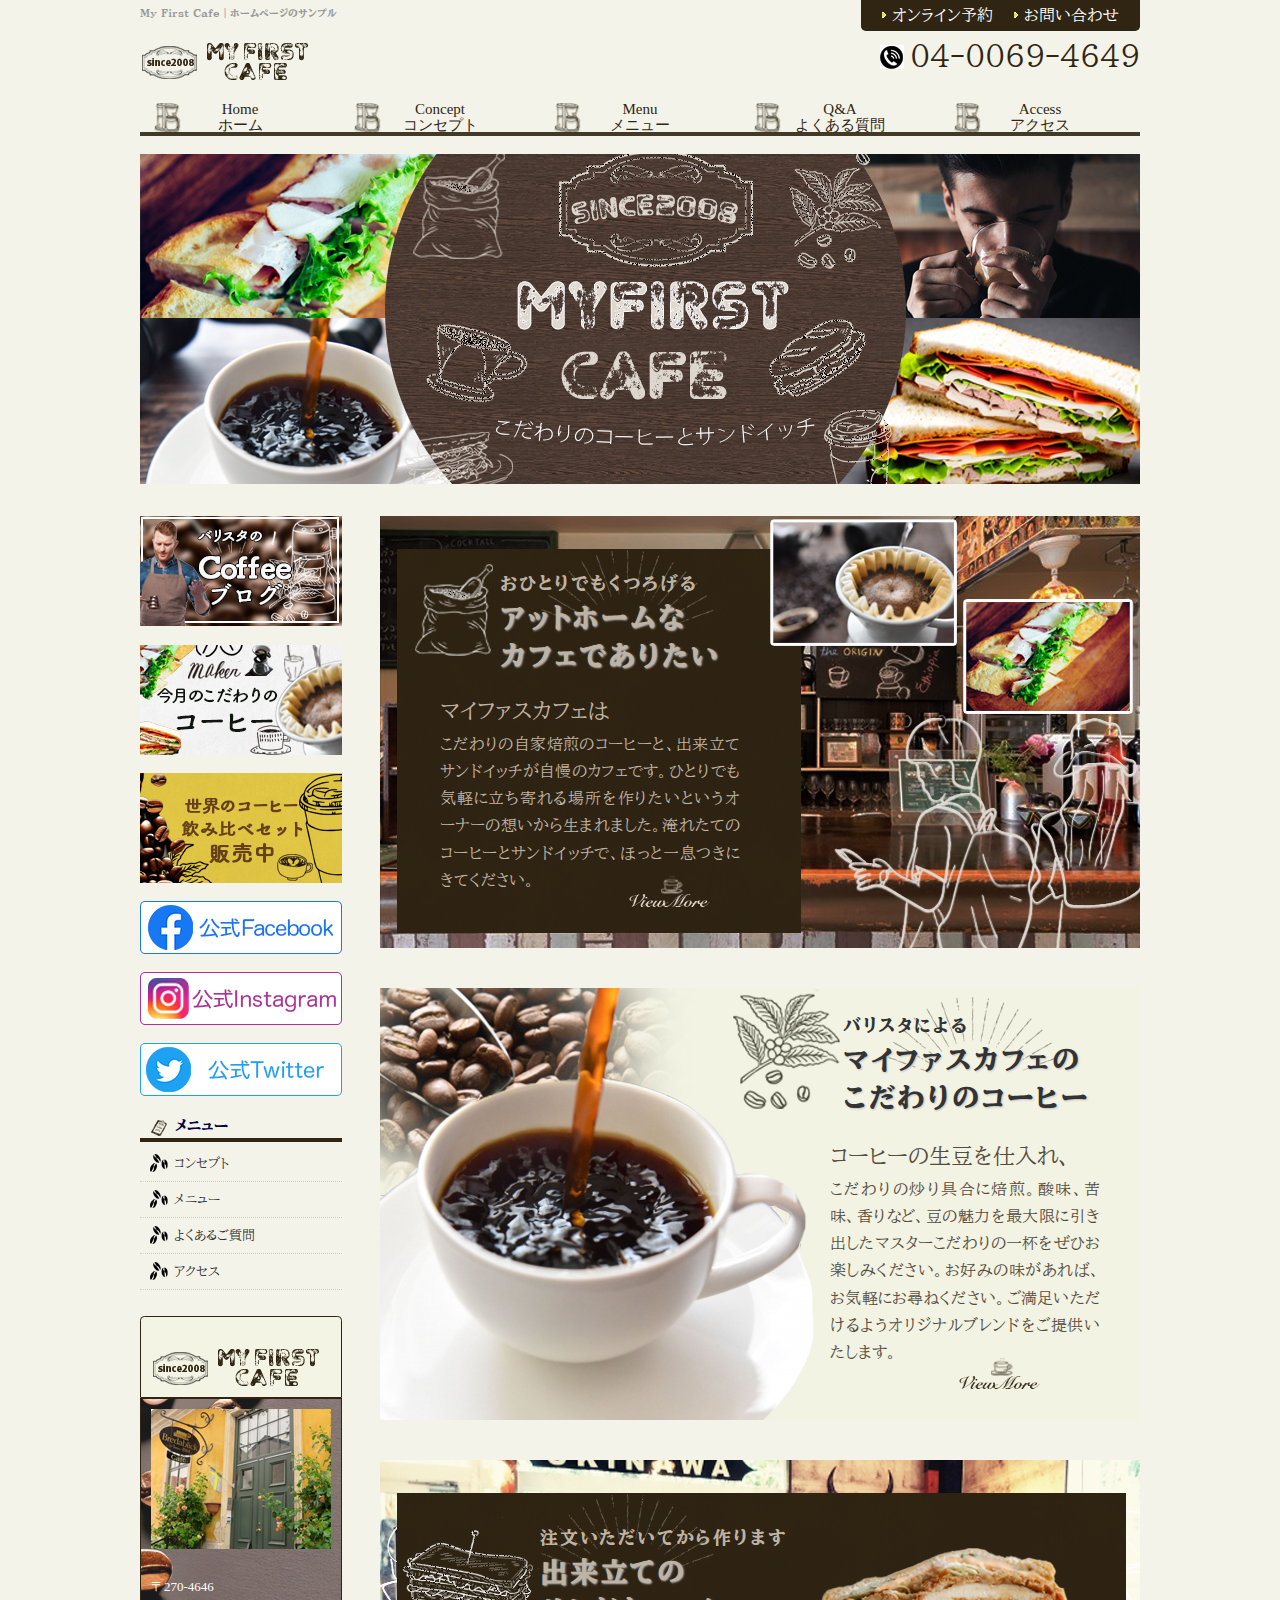
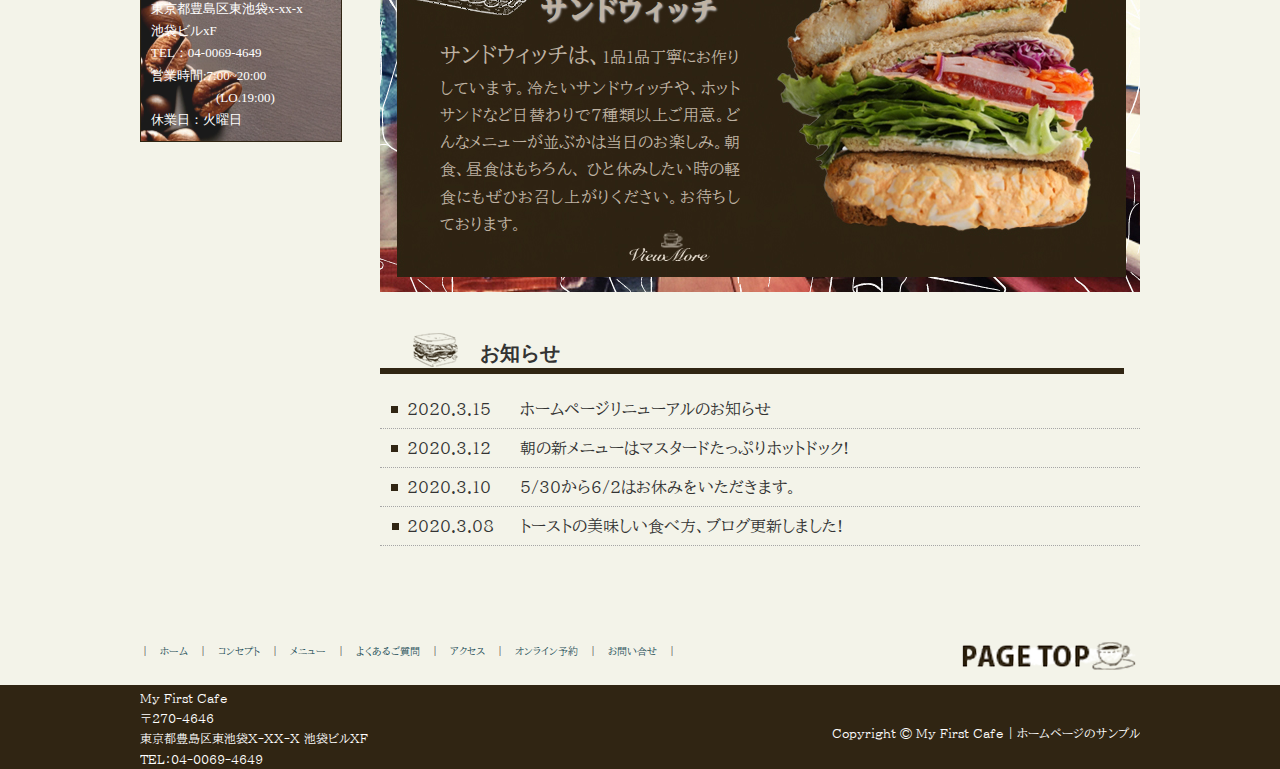
<file: index.html>
<!DOCTYPE html>
<html lang="ja">
<head>
<meta charset="utf-8">
<meta name="description" content="サイト説明文が入ります" />
<meta name="keywords" content="キーワード1,キーワード2,キーワード3" />
<meta name="robots" content="noindex, nofollow">
<meta name="viewport" content="width=1020" />
<title>My First Cafe | サンプルHP</title>
<link href="css/reset.css" rel="stylesheet" type="text/css" media="all" />
<link href="css/style.css" rel="stylesheet" type="text/css" media="all" />
<script type="text/javascript" src="js/import.js"></script>
</head>
<body>
<div id="wrapper"> <a name="top" id="top"></a> 
  
  <!--↓ここからheader -->
  <header id="header">
    <div id="header_box2">
      <div id="header_left">
        <h1>My First Cafe｜ホームページのサンプル</h1>
        <p id="logo"> <a href="index.html"> <img src="images/logo.png" alt="" /> </a> </p>
      </div>
      <div id="header_right">
        <ul id="header_btn">
          <li><a href="inquiry.html">オンライン予約</a></li>
          <li><a href="inquiry.html">お問い合わせ</a></li>
        </ul>
        <p id="tel">&nbsp;04-0069-4649</p>
      </div>
    </div>
    <ul id="gnavi">
      <li><strong><a href="index.html">Home<br>
        ホーム</a></strong></li>
      <li><a href="intro.html">Concept<br>
        コンセプト</a></li>
      <li><a href="menu.html">Menu<br>
        メニュー</a></li>
      <li><a href="qa.html">Q&A<br>
        よくある質問</a></li>
      <li><a href="access.html">Access<br>
        アクセス</a></li>
    </ul>
  </header>
  <!--↑ここまでheader --> 
  
  <!--↓ここからcontents -->
  <div id="visual_box"> <img src="images/main.jpg" alt="" /> </div>
  <div id="container"> 
    
    <!--↓ここから左カラム -->
    <aside id="side">
      <p class="side_bnr"> <a href="#"> <img src="images/s_bnr01.jpg" alt=""/> </a> </p>
      <p class="side_bnr"> <a href="#"> <img src="images/s_bnr02.jpg" alt=""/> </a> </p>
      <p class="side_bnr"> <a href="#"> <img src="images/s_bnr03.jpg" alt=""/><br>
        </a> </p>
      <p class="side_bnr"> <a href="#"> <img src="images/s_bnr_fb.png" alt="こだわりのシチリアワイン"/> </a> </p>
      <p class="side_bnr"> <a href="#"> <img src="images/s_bnr_ig.png" alt="こだわりのシチリアワイン"/> </a> </p>
      <p class="side_bnr"> <a href="#"> <img src="images/s_bnr_tw.png" alt="こだわりのシチリアワイン"/> </a> </p>
      <h2>メニュー</h2>
      <ul>
        <li class="side_list"><a href="intro.html">コンセプト</a></li>
        <li class="side_list"><a href="menu.html">メニュー</a></li>
        <li class="side_list"><a href="qa.html">よくあるご質問</a></li>
        <li class="side_list"><a href="access.html">アクセス</a></li>
      </ul>
      <div>
        <p class="s_tit">&emsp; <img src="images/logo.png" alt="見出し"> </p>
        <div class="s_box">
          <p> <img src="images/img2-1.jpg" alt="外観風景"/> </p>
          <p>〒270-4646<br>
            東京都豊島区東池袋x-xx-x <br>
			  池袋ビルxF<br>
            TEL：04-0069-4649<br>
            営業時間:7:00~20:00<br>
            &emsp;&emsp;&emsp;&emsp;&emsp;(LO.19:00)<br>
            休業日：火曜日 </p>
        </div>
      </div>
    </aside>
    
    <!--↓ここから右カラム -->
    <main id="main">
      <div id="feature">
        <div class="feature_box1">
          <p class="feature_more_btn1"> <a href="intro.html"> <img src="images/viewmore.png" alt="詳しく見るボタン"/> </a> </p>
          <h3>おひとりでもくつろげる<br>
            <span class="feature_big">アットホームな<br>カフェでありたい</span></h3>
          <p class="feature_box_txt1"><span class="feature_point">マイファスカフェは</span><br>
            こだわりの自家焙煎のコーヒーと、出来立てサンドイッチが自慢のカフェです。ひとりでも気軽に立ち寄れる場所を作りたいというオーナーの想いから生まれました。淹れたてのコーヒーとサンドイッチで、ほっと一息つきにきてください。
</p>
        </div>
        <div class="feature_box2">
          <p class="feature_more_btn2"> <a href="menu.html"> <img src="images/viewmore_2.png" alt="詳しく見るボタン"/> </a> </p>
          <h3>バリスタによる<br>
            <span class="feature_big">マイファスカフェの<br>
            こだわりのコーヒー</span></h3>
          <p class="feature_box_txt2"><span class="feature_point">コーヒーの生豆を仕入れ、</span><br>
            こだわりの炒り具合に焙煎。酸味、苦味、香りなど、豆の魅力を最大限に引き出したマスターこだわりの一杯をぜひお楽しみください。お好みの味があれば、お気軽にお尋ねください。ご満足いただけるようオリジナルブレンドをご提供いたします。 </p>
        </div>
        <div class="feature_box3">
          <p class="feature_more_btn3"> <a href="access.html"> <img src="images/viewmore.png" alt="詳しく見るボタン"/> </a> </p>
          <h3>注文いただいてから作ります<br>
            <span class="feature_big">出来立ての<br>サンドウィッチ</span></h3>
          <p class="feature_box_txt3"><span class="feature_point">サンドウィッチは、</span>1品1品丁寧にお作りしています。冷たいサンドウィッチや、ホットサンドなど日替わりで7種類以上ご用意。どんなメニューが並ぶかは当日のお楽しみ。朝食、昼食はもちろん、 ひと休みしたい時の軽食にもぜひお召し上がりください。お待ちしております。
 </p>
        </div>
      </div>
      <div id="news">
        <h2>&emsp;お知らせ</h2>
        <dl>
          <dt>2020.3.15</dt>
          <dd>ホームページリニューアルのお知らせ</dd>
        </dl>
        <dl>
          <dt>2020.3.12</dt>
          <dd>朝の新メニューはマスタードたっぷりホットドック!</dd>
        </dl>
        <dl>
          <dt>2020.3.10</dt>
          <dd>5/30から6/2はお休みをいただきます。</dd>
        </dl>
        <dl>
          <dt>2020.3.08</dt>
          <dd>トーストの美味しい食べ方、ブログ更新しました!</dd>
        </dl>
      </div>
    </main>
  </div>
  <!--↑ここまでcontents --> 
  
  <!--↓ここからfooter -->
  <footer>
    <div id="footer_top">
      <ul>
        <li>｜<a href="index.html">ホーム</a></li>
        <li>｜<a href="intro.html">コンセプト</a></li>
        <li>｜<a href="menu.html">メニュー</a></li>
        <li>｜<a href="qa.html">よくあるご質問</a></li>
        <li>｜<a href="access.html">アクセス</a></li>
        <li>｜<a href="inquiry.html">オンライン予約</a></li>
        <li>｜<a href="inquiry.html">お問い合せ</a>｜</li>
      </ul>
      <p> <a href="#top"> <img src="images/pagetop.png" alt="ページの上部へ" /> </a> </p>
    </div>
    <div id="footer_bottom">
      <div id="footer_bottom_box">
        <address>
        My First Cafe<br>
        〒270-4646<br>
        東京都豊島区東池袋X-XX-X 池袋ビルXF<br>
        TEL：04-0069-4649
        </address>
        <p class="copy">Copyright &copy; My First Cafe | ホームページのサンプル</p>
      </div>
    </div>
  </footer>
  <!--↑ここまでfooter --> 
</div>
</body>
</html>
</file>
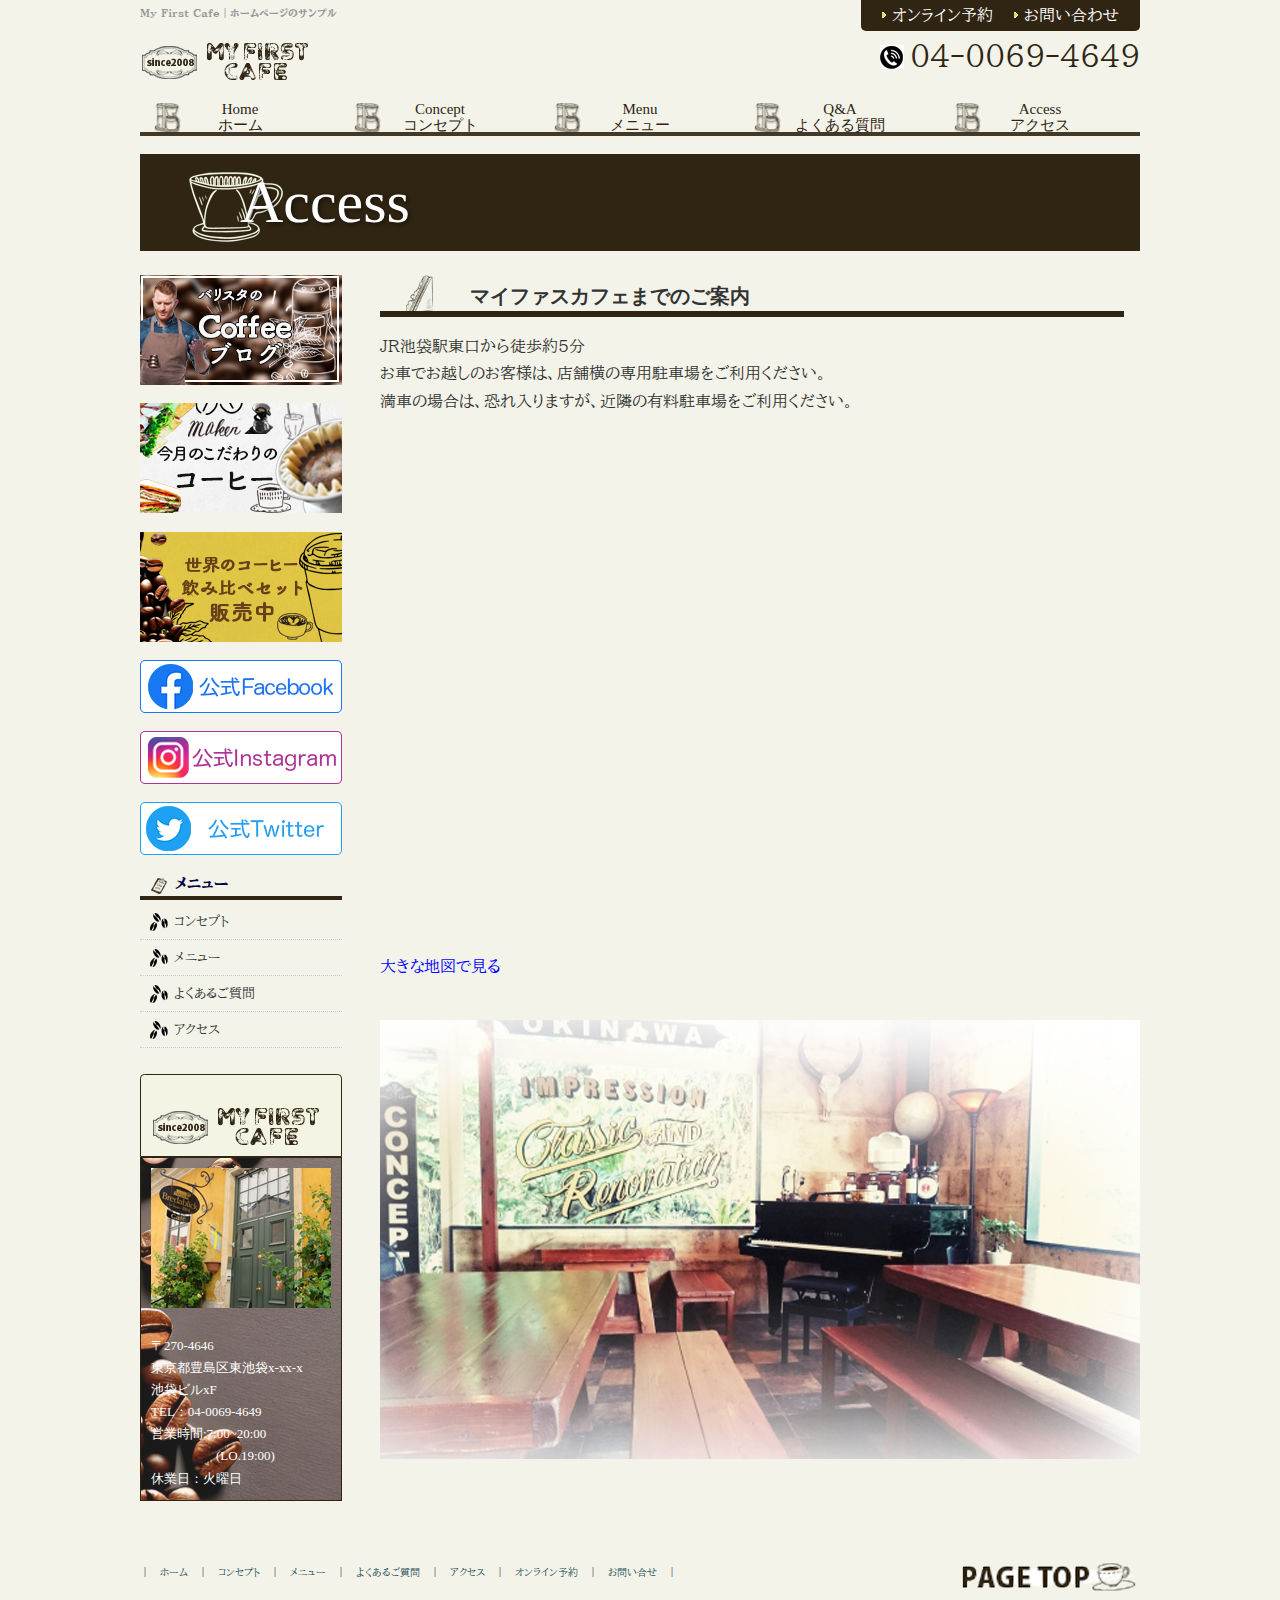
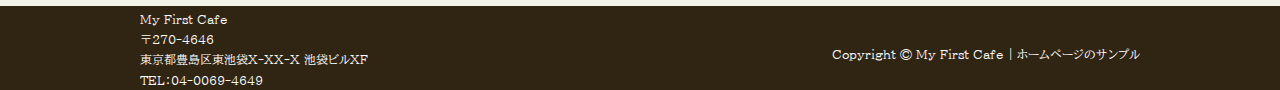
<file: access.html>
<!DOCTYPE html>
<html lang="ja">
<head>
<meta charset="utf-8">
<meta name="description" content="サイト説明文が入ります" />
<meta name="keywords" content="キーワード1,キーワード2,キーワード3" />
<meta name="robots" content="noindex, nofollow">
<meta name="viewport" content="width=1020" />
<title>My First Cafe | サンプルHP</title>
<link href="css/reset.css" rel="stylesheet" type="text/css" media="all" />
<link href="css/style.css" rel="stylesheet" type="text/css" media="all" />
<script type="text/javascript" src="js/import.js"></script>
</head>
<body>
<div id="wrapper"> <a name="top" id="top"></a> 
  
  <!--↓ここからheader -->
  <header id="header">
    <div id="header_box2">
      <div id="header_left">
        <h1>My First Cafe｜ホームページのサンプル</h1>
        <p id="logo"> <a href="index.html"> <img src="images/logo.png" alt="" /> </a> </p>
      </div>
      <div id="header_right">
        <ul id="header_btn">
          <li><a href="inquiry.html">オンライン予約</a></li>
          <li><a href="inquiry.html">お問い合わせ</a></li>
        </ul>
        <p id="tel">&nbsp;04-0069-4649</p>
      </div>
    </div>
    <ul id="gnavi">
      <li><strong><a href="index.html">Home<br>
        ホーム</a></strong></li>
      <li><a href="intro.html">Concept<br>
        コンセプト</a></li>
      <li><a href="menu.html">Menu<br>
        メニュー</a></li>
      <li><a href="qa.html">Q&A<br>
        よくある質問</a></li>
      <li><a href="access.html">Access<br>
        アクセス</a></li>
    </ul>
  </header>
  <!--↑ここまでheader --> 
  
  <!--↓ここからcontents -->
  <div id="page_ttl">
    <p>Access</p>
  </div>
  <div id="container"> 
    
    <!--↓ここから左カラム -->
    <aside id="side">
      <p class="side_bnr"> <a href="#"> <img src="images/s_bnr01.jpg" alt=""/> </a> </p>
      <p class="side_bnr"> <a href="#"> <img src="images/s_bnr02.jpg" alt=""/> </a> </p>
      <p class="side_bnr"> <a href="#"> <img src="images/s_bnr03.jpg" alt=""/><br>
        </a> </p>
      <p class="side_bnr"> <a href="#"> <img src="images/s_bnr_fb.png" alt="こだわりのシチリアワイン"/> </a> </p>
      <p class="side_bnr"> <a href="#"> <img src="images/s_bnr_ig.png" alt="こだわりのシチリアワイン"/> </a> </p>
      <p class="side_bnr"> <a href="#"> <img src="images/s_bnr_tw.png" alt="こだわりのシチリアワイン"/> </a> </p>
      <h2>メニュー</h2>
      <ul>
        <li class="side_list"><a href="intro.html">コンセプト</a></li>
        <li class="side_list"><a href="menu.html">メニュー</a></li>
        <li class="side_list"><a href="qa.html">よくあるご質問</a></li>
        <li class="side_list"><a href="access.html">アクセス</a></li>
      </ul>
      <div>
        <p class="s_tit">&emsp; <img src="images/logo.png" alt=""> </p>
        <div class="s_box">
          <p> <img src="images/img2-1.jpg" alt="外観風景"/> </p>
          <p>〒270-4646<br>
            東京都豊島区東池袋x-xx-x <br>
			  池袋ビルxF<br>
            TEL：04-0069-4649<br>
            営業時間:7:00~20:00<br>
            &emsp;&emsp;&emsp;&emsp;&emsp;(LO.19:00)<br>
            休業日：火曜日 </p>
        </div>
      </div>
    </aside>
    
    <!--↓ここから右カラム -->
    <main id="main">
      <h2 class="access_ttl">マイファスカフェまでのご案内</h2>
      <p class="access_txt">JR池袋駅東口から徒歩約5分<br> お車でお越しのお客様は、店舗横の専用駐車場をご利用ください。<br> 満車の場合は、恐れ入りますが、近隣の有料駐車場をご利用ください。 </p>
      <div class="access_map">
        <iframe width="760" height="500" frameborder="0" scrolling="no" marginheight="0" marginwidth="0" src="https://www.google.com/maps/embed?pb=!1m18!1m12!1m3!1d3238.5405522951605!2d139.70818585014968!3d35.73751643439455!2m3!1f0!2f0!3f0!3m2!1i1024!2i768!4f13.1!3m3!1m2!1s0x601892a00d169d3f%3A0xdf787abf8f69621a!2z44CSMTcxLTAwMTQg5p2x5Lqs6YO96LGK5bO25Yy65rGg6KKL77yU5LiB55uu77yS77yU4oiS77yX!5e0!3m2!1sja!2sjp!4v1582689633697!5m2!1sja!2sjp"></iframe>
        <br />
        <a href="https://www.google.com/maps/place/%E3%80%92171-0014+%E6%9D%B1%E4%BA%AC%E9%83%BD%E8%B1%8A%E5%B3%B6%E5%8C%BA%E6%B1%A0%E8%A2%8B%EF%BC%94%E4%B8%81%E7%9B%AE%EF%BC%92%EF%BC%94%E2%88%92%EF%BC%97/@35.7373113,139.7079805,16.85z/data=!4m13!1m7!3m6!1s0x601892a00d169d3f:0xdf787abf8f69621a!2z44CSMTcxLTAwMTQg5p2x5Lqs6YO96LGK5bO25Yy65rGg6KKL77yU5LiB55uu77yS77yU4oiS77yX!3b1!8m2!3d35.7375121!4d139.7103799!3m4!1s0x601892a00d169d3f:0xdf787abf8f69621a!8m2!3d35.7375121!4d139.7103799" style="color:#0000FF;">大きな地図で見る</a> </div>
      <div class="access_img"><img src="images/img9.png" alt=""
			 /></div>
    </main>
  </div>
  <!--↑ここまでcontents --> 
  
  <!--↓ここからfooter -->
  <footer>
    <div id="footer_top">
      <ul>
        <li>｜<a href="index.html">ホーム</a></li>
        <li>｜<a href="intro.html">コンセプト</a></li>
        <li>｜<a href="menu.html">メニュー</a></li>
        <li>｜<a href="qa.html">よくあるご質問</a></li>
        <li>｜<a href="access.html">アクセス</a></li>
        <li>｜<a href="inquiry.html">オンライン予約</a></li>
        <li>｜<a href="inquiry.html">お問い合せ</a>｜</li>
      </ul>
      <p> <a href="#top"> <img src="images/pagetop.png" alt="" /> </a> </p>
    </div>
    <div id="footer_bottom">
      <div id="footer_bottom_box">
        <address>
        My First Cafe<br>
        〒270-4646<br>
        東京都豊島区東池袋X-XX-X 池袋ビルXF<br>
        TEL：04-0069-4649
        </address>
        <p class="copy">Copyright &copy; My First Cafe | ホームページのサンプル</p>
    </div>
  </footer>
  <!--↑ここまでfooter --> 
</div>
</body>
</html>
</file>
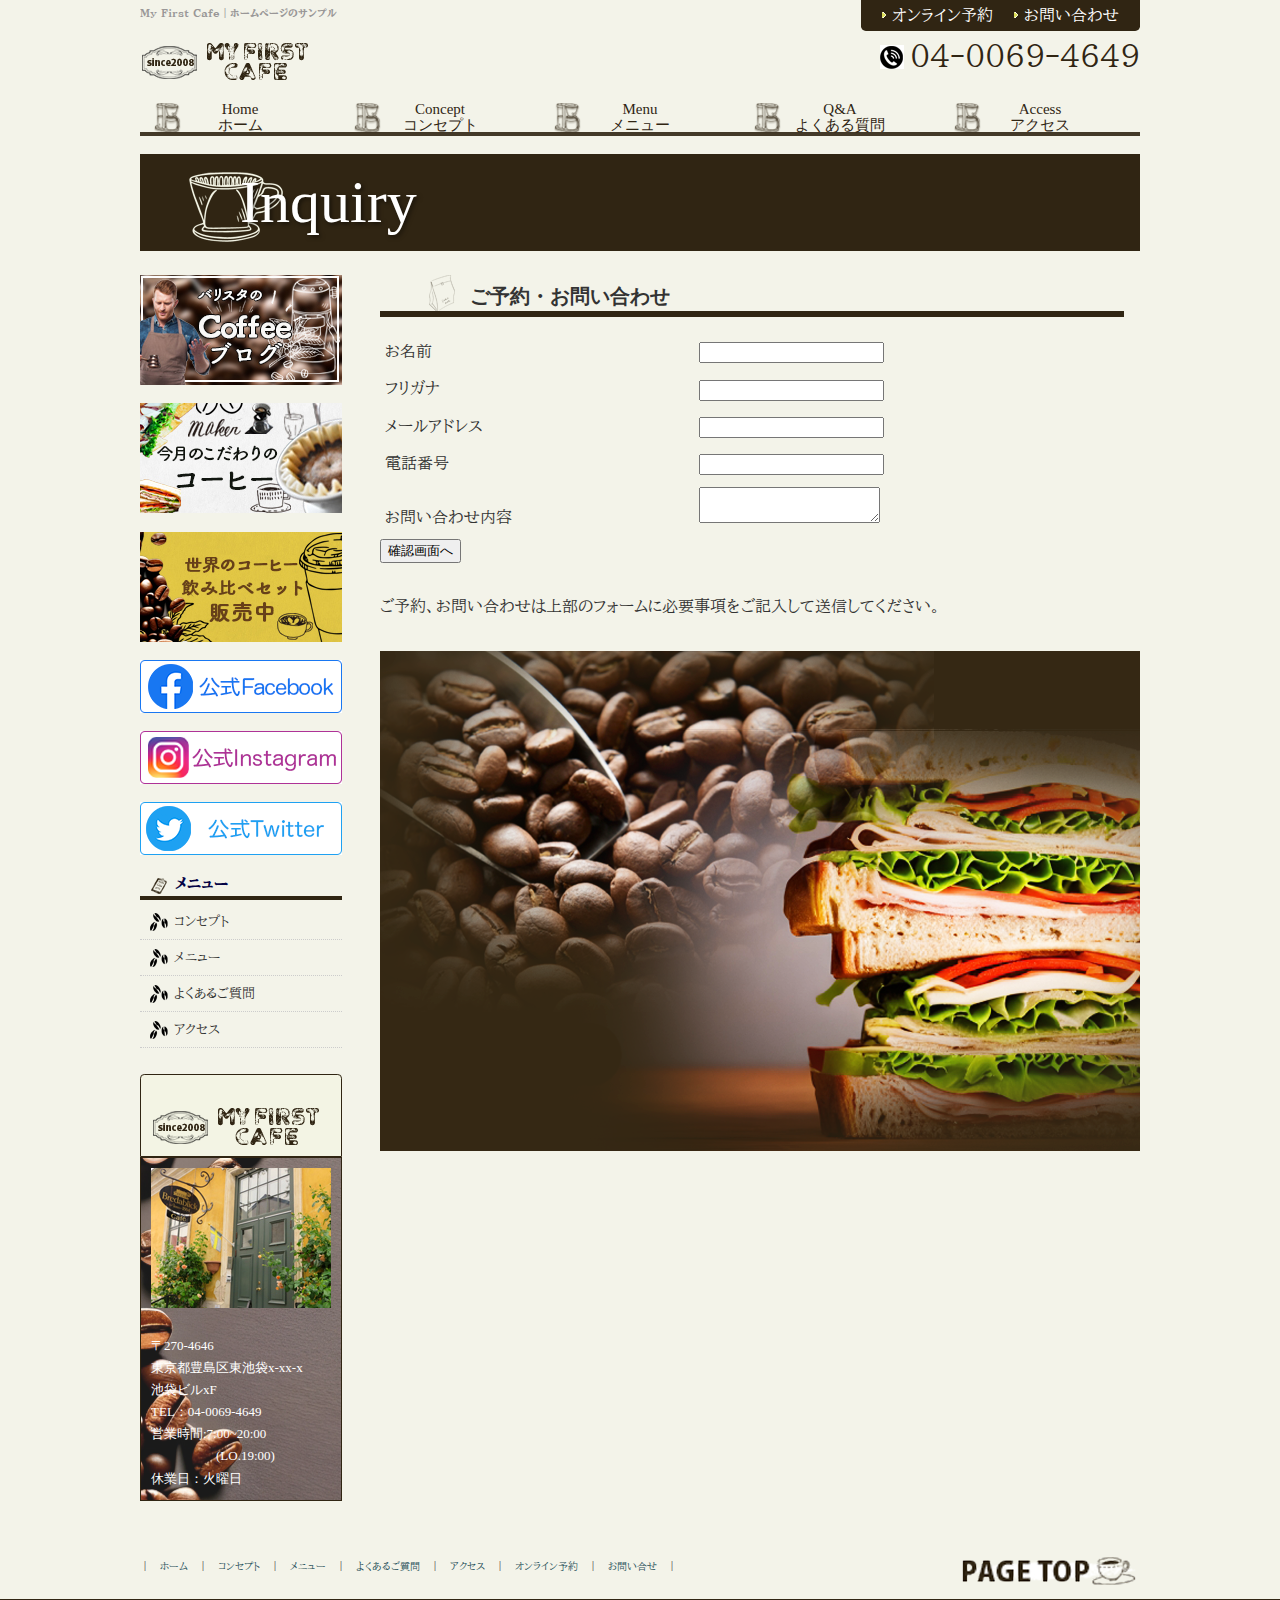
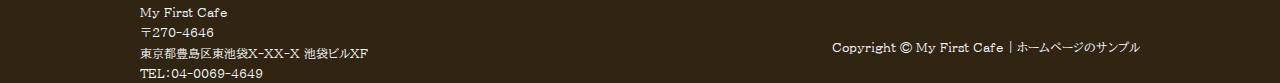
<file: inquiry.html>
<!DOCTYPE html>
<html lang="ja">
<head>
<meta charset="utf-8">
<meta name="description" content="サイト説明文が入ります" />
<meta name="keywords" content="キーワード1,キーワード2,キーワード3" />
<meta name="robots" content="noindex, nofollow">
<meta name="viewport" content="width=1020" />
<title>My First Cafe | サンプルHP</title>
<link href="css/reset.css" rel="stylesheet" type="text/css" media="all" />
<link href="css/style.css" rel="stylesheet" type="text/css" media="all" />
<script type="text/javascript" src="js/import.js"></script>
</head>
<body>
<div id="wrapper"> <a name="top" id="top"></a> 
  
  <!--↓ここからheader -->
  <header id="header">
    <div id="header_box2">
      <div id="header_left">
        <h1>My First Cafe｜ホームページのサンプル</h1>
        <p id="logo"> <a href="index.html"> <img src="images/logo.png" alt="" /> </a> </p>
      </div>
      <div id="header_right">
        <ul id="header_btn">
          <li><a href="inquiry.html">オンライン予約</a></li>
          <li><a href="inquiry.html">お問い合わせ</a></li>
        </ul>
        <p id="tel">&nbsp;04-0069-4649</p>
      </div>
    </div>
    <ul id="gnavi">
      <li><strong><a href="index.html">Home<br>
        ホーム</a></strong></li>
      <li><a href="intro.html">Concept<br>
        コンセプト</a></li>
      <li><a href="menu.html">Menu<br>
        メニュー</a></li>
      <li><a href="qa.html">Q&A<br>
        よくある質問</a></li>
      <li><a href="access.html">Access<br>
        アクセス</a></li>
    </ul>
  </header>
  <!--↑ここまでheader --> 
  
  <!--↓ここからcontents -->
  <div id="page_ttl">
    <p>Inquiry</p>
  </div>
  <div id="container"> 
    
    <!--↓ここから左カラム -->
    <aside id="side">
      <p class="side_bnr"> <a href="#"> <img src="images/s_bnr01.jpg" alt=""/> </a> </p>
      <p class="side_bnr"> <a href="#"> <img src="images/s_bnr02.jpg" alt=""/> </a> </p>
      <p class="side_bnr"> <a href="#"> <img src="images/s_bnr03.jpg" alt=""/><br>
        </a> </p>
      <p class="side_bnr"> <a href="#"> <img src="images/s_bnr_fb.png" alt="こだわりのシチリアワイン"/> </a> </p>
      <p class="side_bnr"> <a href="#"> <img src="images/s_bnr_ig.png" alt="こだわりのシチリアワイン"/> </a> </p>
      <p class="side_bnr"> <a href="#"> <img src="images/s_bnr_tw.png" alt="こだわりのシチリアワイン"/> </a> </p>
      <h2>メニュー</h2>
      <ul>
        <li class="side_list"><a href="intro.html">コンセプト</a></li>
        <li class="side_list"><a href="menu.html">メニュー</a></li>
        <li class="side_list"><a href="qa.html">よくあるご質問</a></li>
        <li class="side_list"><a href="access.html">アクセス</a></li>
      </ul>
      <div>
        <p class="s_tit">&emsp; <img src="images/logo.png" alt="見出し"> </p>
        <div class="s_box">
          <p> <img src="images/img2-1.jpg" alt="外観風景"/> </p>
          <p>〒270-4646<br>
            東京都豊島区東池袋x-xx-x <br>
			  池袋ビルxF<br>
            TEL：04-0069-4649<br>
            営業時間:7:00~20:00<br>
            &emsp;&emsp;&emsp;&emsp;&emsp;(LO.19:00)<br>
            休業日：火曜日 </p>
        </div>
      </div>
    </aside>
    
    <!--↓ここから右カラム -->
    <main id="main">
      <h2 class="inquiry_ttl">ご予約・お問い合わせ</h2>
      <div class="inquiry_form">
        <form action="confirmation.php" method="post" name="myform" margin-top="60px">
          <table width="100%">
            <tr>
              <td>お名前</td>
              <td ><input type="text" name="name" /></td>
            </tr>
            <tr>
              <td>フリガナ</td>
              <td ><input type="text" name="furigana" /></td>
            </tr>
            <tr>
              <td>メールアドレス</td>
              <td ><input type="text" name="address" /></td>
            </tr>
            <tr>
              <td>電話番号</td>
              <td ><input type="text" name="tel" /></td>
            </tr>
            <tr>
              <td>お問い合わせ内容</td>
              <td ><textarea name="otoiawase"></textarea></td>
            </tr>
          </table>
          <input type="button" value="確認画面へ" onclick="check_contactform()" />
        </form>
      </div>
      <div class="inquiry_txt">ご予約、お問い合わせは上部のフォームに必要事項をご記入して送信してください。</div>
      <div class="inquiry_img"><img src="images/img10.png" alt="テーブルとワイン"></div>
    </main>
  </div>
  <!--↑ここまでcontents --> 
  
  <!--↓ここからfooter -->
  <footer>
    <div id="footer_top">
      <ul>
        <li>｜<a href="index.html">ホーム</a></li>
        <li>｜<a href="intro.html">コンセプト</a></li>
        <li>｜<a href="menu.html">メニュー</a></li>
        <li>｜<a href="qa.html">よくあるご質問</a></li>
        <li>｜<a href="access.html">アクセス</a></li>
        <li>｜<a href="inquiry.html">オンライン予約</a></li>
        <li>｜<a href="inquiry.html">お問い合せ</a>｜</li>
      </ul>
      <p> <a href="#top"> <img src="images/pagetop.png" alt="ページの上部へ" /> </a> </p>
    </div>
    <div id="footer_bottom">
      <div id="footer_bottom_box">
        <address>
        My First Cafe<br>
        〒270-4646<br>
        東京都豊島区東池袋X-XX-X 池袋ビルXF<br>
        TEL：04-0069-4649
        </address>
        <p class="copy">Copyright &copy; My First Cafe | ホームページのサンプル</p>
    </div>
  </footer>
  <!--↑ここまでfooter --> 
</div>
</body>
</html>
</file>
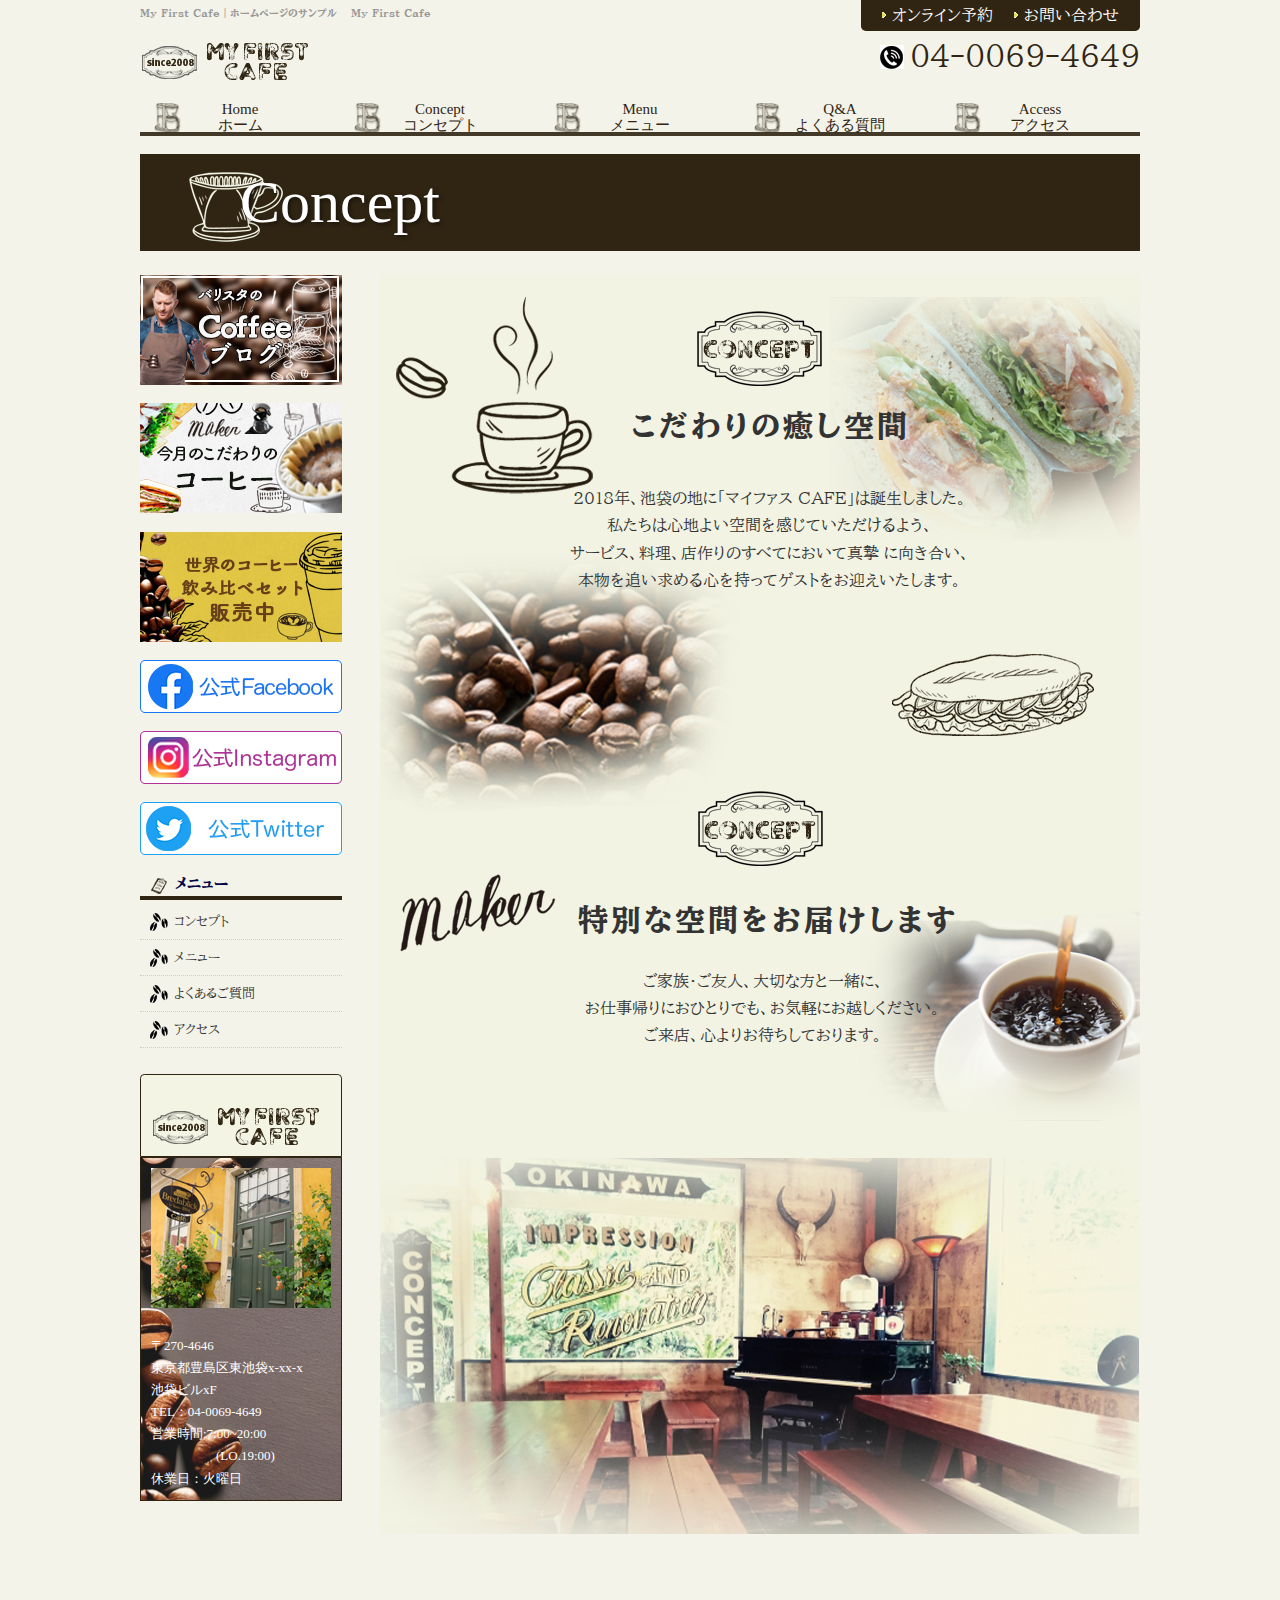
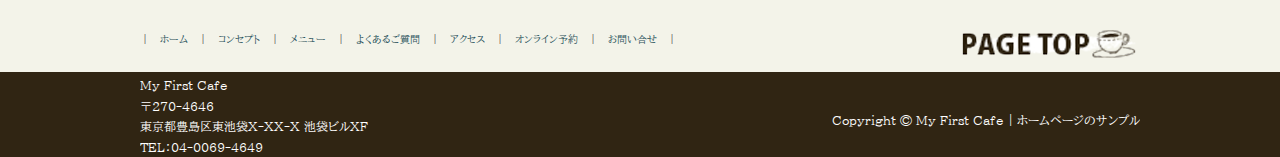
<file: intro.html>
<!DOCTYPE html>
<html lang="ja">
<head>
<meta charset="utf-8">
<meta name="description" content="サイト説明文が入ります" />
<meta name="keywords" content="キーワード1,キーワード2,キーワード3" />
<meta name="robots" content="noindex, nofollow">
<meta name="viewport" content="width=1020" />
<title>My First Cafe | サンプルHP</title>
<link href="css/reset.css" rel="stylesheet" type="text/css" media="all" />
<link href="css/style.css" rel="stylesheet" type="text/css" media="all" />
<script type="text/javascript" src="js/import.js"></script>
</head>
<body>
<div id="wrapper"> <a name="top" id="top"></a> 
  
  <!--↓ここからheader -->
  <header id="header">
    <div id="header_box2">
      <div id="header_left">
        <h1>My First Cafe｜ホームページのサンプル &emsp;My First Cafe</h1>
        <p id="logo"> <a href="index.html"> <img src="images/logo.png" alt="トラットリアゼロのロゴ画像" /> </a> </p>
      </div>
      <div id="header_right">
        <ul id="header_btn">
          <li><a href="inquiry.html">オンライン予約</a></li>
          <li><a href="inquiry.html">お問い合わせ</a></li>
        </ul>
        <p id="tel">&nbsp;04-0069-4649</p>
      </div>
    </div>
    <ul id="gnavi">
      <li><strong><a href="index.html">Home<br>
        ホーム</a></strong></li>
      <li><a href="intro.html">Concept<br>
        コンセプト</a></li>
      <li><a href="menu.html">Menu<br>
        メニュー</a></li>
      <li><a href="qa.html">Q&A<br>
        よくある質問</a></li>
      <li><a href="access.html">Access<br>
        アクセス</a></li>
    </ul>
  </header>
  <!--↑ここまでheader --> 
  
  <!--↓ここからcontents -->
  <div id="page_ttl">
    <p>Concept</p>
  </div>
  <div id="container"> 
    
    <!--↓ここから左カラム -->
    <aside id="side">
      <p class="side_bnr"> <a href="#"> <img src="images/s_bnr01.jpg" alt=""/> </a> </p>
      <p class="side_bnr"> <a href="#"> <img src="images/s_bnr02.jpg" alt=""/> </a> </p>
      <p class="side_bnr"> <a href="#"> <img src="images/s_bnr03.jpg" alt=""/><br>
        </a> </p>
      <p class="side_bnr"> <a href="#"> <img src="images/s_bnr_fb.png" alt="こだわりのシチリアワイン"/> </a> </p>
      <p class="side_bnr"> <a href="#"> <img src="images/s_bnr_ig.png" alt="こだわりのシチリアワイン"/> </a> </p>
      <p class="side_bnr"> <a href="#"> <img src="images/s_bnr_tw.png" alt="こだわりのシチリアワイン"/> </a> </p>
      <h2>メニュー</h2>
      <ul>
        <li class="side_list"><a href="intro.html">コンセプト</a></li>
        <li class="side_list"><a href="menu.html">メニュー</a></li>
        <li class="side_list"><a href="qa.html">よくあるご質問</a></li>
        <li class="side_list"><a href="access.html">アクセス</a></li>
      </ul>
      <div>
        <p class="s_tit">&emsp; <img src="images/logo.png" alt="見出し"> </p>
        <div class="s_box">
          <p> <img src="images/img2-1.jpg" alt="外観風景"/> </p>
          <p>〒270-4646<br>
            東京都豊島区東池袋x-xx-x <br>
			  池袋ビルxF<br>
            TEL：04-0069-4649<br>
            営業時間:7:00~20:00<br>
            &emsp;&emsp;&emsp;&emsp;&emsp;(LO.19:00)<br>
            休業日：火曜日 </p>
        </div>
      </div>
    </aside>
    
    <!--↓ここから右カラム -->
    <main id="main">
      <div id="concept">
        <h2 class="concept_ttl">こだわりの癒し空間</h2>
        <p class="concept_txt"> 
            2018年、池袋の地に「マイファス CAFE」は誕生しました。<br>
			私たちは心地よい空間を感じていただけるよう、<br>
			サービス、料理、店作りのすべてにおいて真摯 に向き合い、<br>
			本物を追い求める心を持ってゲストをお迎えいたします。
       
        <h2 class="concept_ttl2">特別な空間をお届けします</h2>
        <p class="concept_txt2"> ご家族・ご友人、大切な方と一緒に、<br>
			お仕事帰りにおひとりでも、お気軽にお越しください。<br>
			ご来店、心よりお待ちしております。
 </p>
      </div>
    </main>
  </div>
  <!--↑ここまでcontents --> 
  
  <!--↓ここからfooter -->
  <footer>
    <div id="footer_top">
      <ul>
        <li>｜<a href="index.html">ホーム</a></li>
        <li>｜<a href="intro.html">コンセプト</a></li>
        <li>｜<a href="menu.html">メニュー</a></li>
        <li>｜<a href="qa.html">よくあるご質問</a></li>
        <li>｜<a href="access.html">アクセス</a></li>
        <li>｜<a href="inquiry.html">オンライン予約</a></li>
        <li>｜<a href="inquiry.html">お問い合せ</a>｜</li>
      </ul>
      <p> <a href="#top"> <img src="images/pagetop.png" alt="ページの上部へ" /> </a> </p>
    </div>
    <div id="footer_bottom">
      <div id="footer_bottom_box">
        <address>
        My First Cafe<br>
        〒270-4646<br>
        東京都豊島区東池袋X-XX-X 池袋ビルXF<br>
        TEL：04-0069-4649
        </address>
        <p class="copy">Copyright &copy; My First Cafe | ホームページのサンプル</p>
      </div>
    </div>
  </footer>
  <!--↑ここまでfooter --> 
</div>
</body>
</html>
</file>
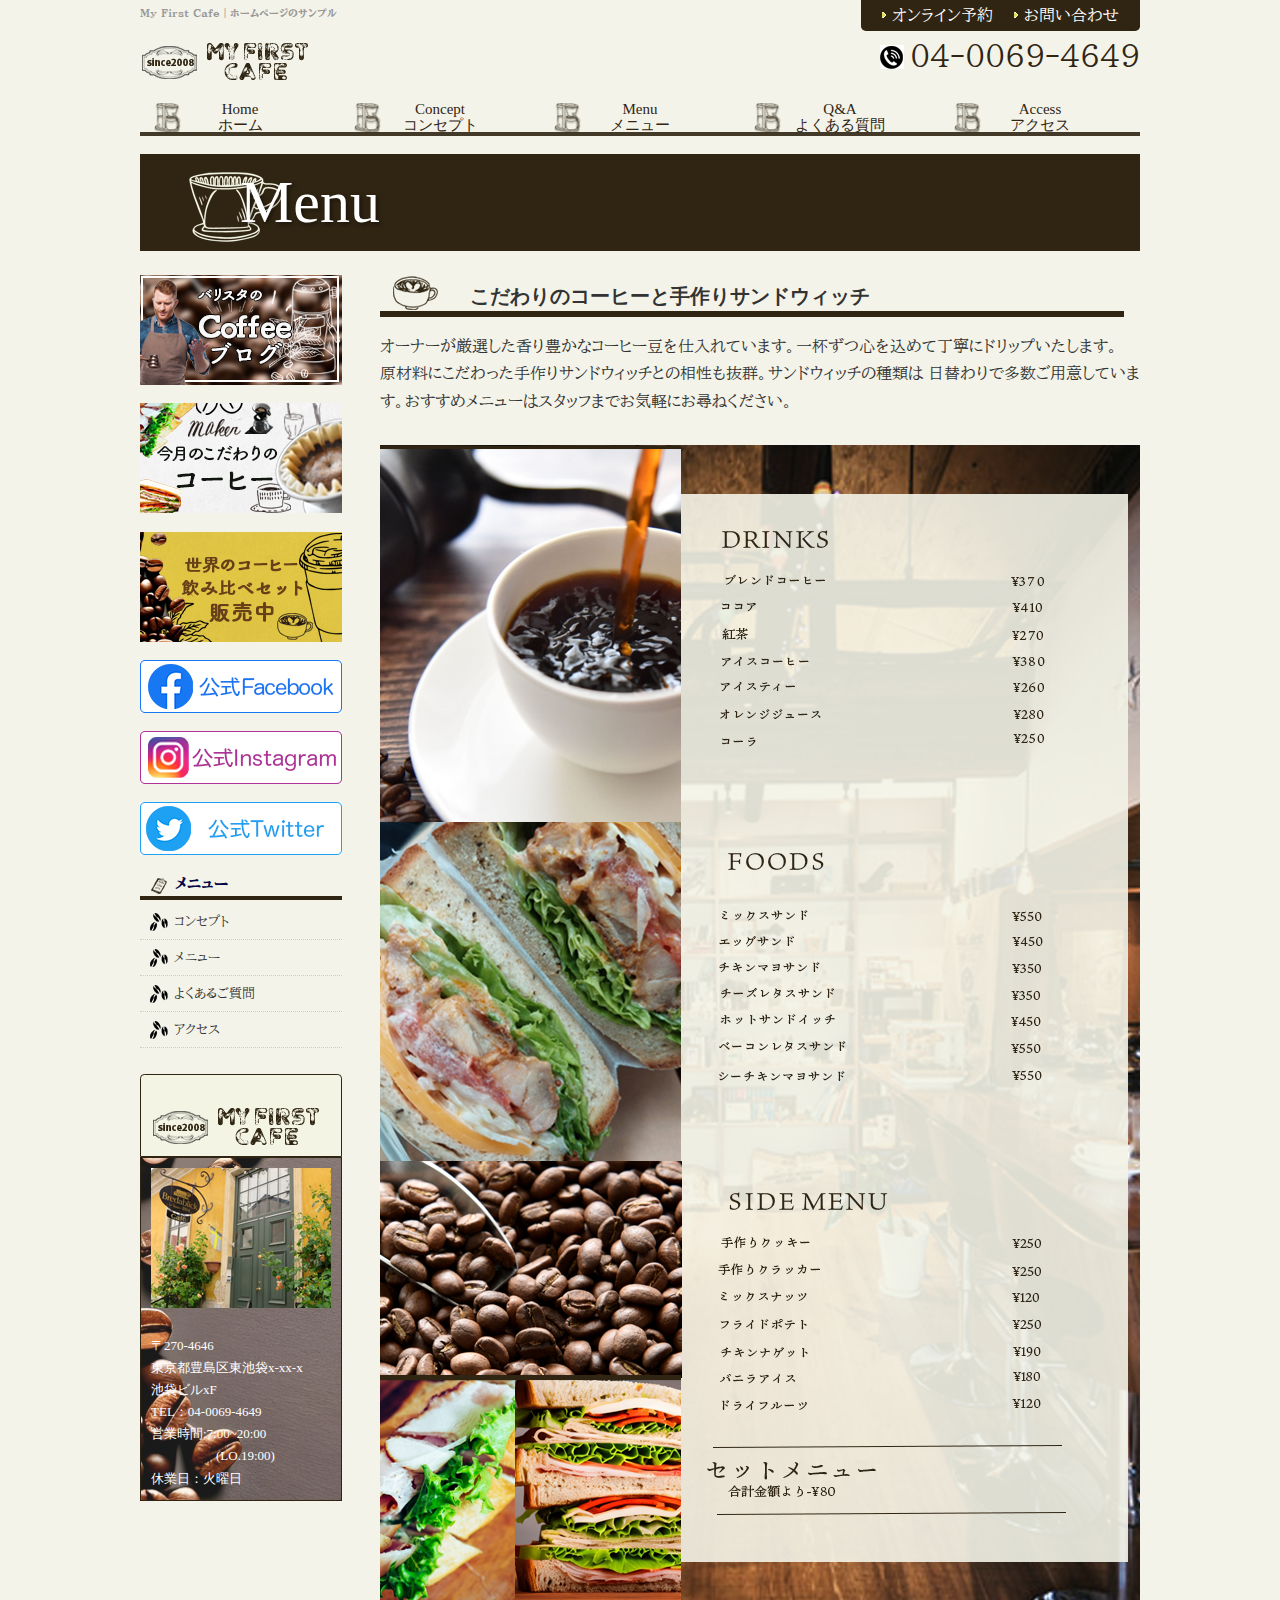
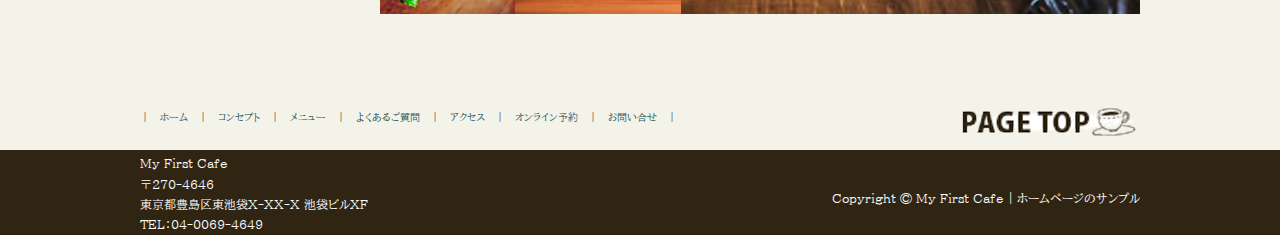
<file: menu.html>
<!DOCTYPE html>
<html lang="ja">
<head>
<meta charset="utf-8">
<meta name="description" content="サイト説明文が入ります" />
<meta name="keywords" content="キーワード1,キーワード2,キーワード3" />
<meta name="robots" content="noindex, nofollow">
<meta name="viewport" content="width=1020" />
<title>My First Cafe | サンプルHP</title>
<link href="css/reset.css" rel="stylesheet" type="text/css" media="all" />
<link href="css/style.css" rel="stylesheet" type="text/css" media="all" />
<script type="text/javascript" src="js/import.js"></script>
</head>
<body>
<div id="wrapper"> <a name="top" id="top"></a> 
  
  <!--↓ここからheader -->
  <header id="header">
    <div id="header_box2">
      <div id="header_left">
        <h1>My First Cafe｜ホームページのサンプル</h1>
        <p id="logo"> <a href="index.html"> <img src="images/logo.png" alt="" /> </a> </p>
      </div>
      <div id="header_right">
        <ul id="header_btn">
          <li><a href="inquiry.html">オンライン予約</a></li>
          <li><a href="inquiry.html">お問い合わせ</a></li>
        </ul>
        <p id="tel">&nbsp;04-0069-4649</p>
      </div>
    </div>
    <ul id="gnavi">
      <li><strong><a href="index.html">Home<br>
        ホーム</a></strong></li>
      <li><a href="intro.html">Concept<br>
        コンセプト</a></li>
      <li><a href="menu.html">Menu<br>
        メニュー</a></li>
      <li><a href="qa.html">Q&A<br>
        よくある質問</a></li>
      <li><a href="access.html">Access<br>
        アクセス</a></li>
    </ul>
  </header>
  <!--↑ここまでheader --> 
  <!--↓ここからcontents -->
  <div id="page_ttl">
    <p>Menu</p>
  </div>
  <div id="container"> 
    
    <!--↓ここから左カラム -->
    <aside id="side">
      <p class="side_bnr"> <a href="#"> <img src="images/s_bnr01.jpg" alt=""/> </a> </p>
      <p class="side_bnr"> <a href="#"> <img src="images/s_bnr02.jpg" alt=""/> </a> </p>
      <p class="side_bnr"> <a href="#"> <img src="images/s_bnr03.jpg" alt=""/><br>
        </a> </p>
      <p class="side_bnr"> <a href="#"> <img src="images/s_bnr_fb.png" alt="こだわりのシチリアワイン"/> </a> </p>
      <p class="side_bnr"> <a href="#"> <img src="images/s_bnr_ig.png" alt="こだわりのシチリアワイン"/> </a> </p>
      <p class="side_bnr"> <a href="#"> <img src="images/s_bnr_tw.png" alt="こだわりのシチリアワイン"/> </a> </p>
      <h2>メニュー</h2>
      <ul>
        <li class="side_list"><a href="intro.html">コンセプト</a></li>
        <li class="side_list"><a href="menu.html">メニュー</a></li>
        <li class="side_list"><a href="qa.html">よくあるご質問</a></li>
        <li class="side_list"><a href="access.html">アクセス</a></li>
      </ul>
      <div>
        <p class="s_tit">&emsp; <img src="images/logo.png" alt="見出し"> </p>
        <div class="s_box">
          <p> <img src="images/img2-1.jpg" alt="外観風景"/> </p>
          <p>〒270-4646<br>
            東京都豊島区東池袋x-xx-x <br>
			  池袋ビルxF<br>
            TEL：04-0069-4649<br>
            営業時間:7:00~20:00<br>
            &emsp;&emsp;&emsp;&emsp;&emsp;(LO.19:00)<br>
            休業日：火曜日 </p>
        </div>
      </div>
    </aside>
    
    <!--↓ここから右カラム -->
    <main id="main">
      <div id="menu">
        <h2 class="menu_ttl">こだわりのコーヒーと手作りサンドウィッチ</h2>
        <p class="menu_txt">オーナーが厳選した香り豊かなコーヒー豆を仕入れています。一杯ずつ心を込めて丁寧にドリップいたします。<br>原材料にこだわった手作りサンドウィッチとの相性も抜群。サンドウィッチの種類は 日替わりで多数ご用意しています。おすすめメニューはスタッフまでお気軽にお尋ねください。</p>
        <p class="menu_img"><img src="images/menu.jpg" alt="メニュー表" /></p>
      </div>
    </main>
  </div>
  <!--↑ここまでcontents --> 
  
  <!--↓ここからfooter -->
  <footer>
    <div id="footer_top">
      <ul>
        <li>｜<a href="index.html">ホーム</a></li>
        <li>｜<a href="intro.html">コンセプト</a></li>
        <li>｜<a href="menu.html">メニュー</a></li>
        <li>｜<a href="qa.html">よくあるご質問</a></li>
        <li>｜<a href="access.html">アクセス</a></li>
        <li>｜<a href="inquiry.html">オンライン予約</a></li>
        <li>｜<a href="inquiry.html">お問い合せ</a>｜</li>
      </ul>
      <p> <a href="#top"> <img src="images/pagetop.png" alt="ページの上部へ" /> </a> </p>
    </div>
    <div id="footer_bottom">
      <div id="footer_bottom_box">
        <address>
        My First Cafe<br>
        〒270-4646<br>
        東京都豊島区東池袋X-XX-X 池袋ビルXF<br>
        TEL：04-0069-4649
        </address>
        <p class="copy">Copyright &copy; My First Cafe | ホームページのサンプル</p>
    </div>
  </footer>
  <!--↑ここまでfooter --> 
</div>
</body>
</html>
</file>
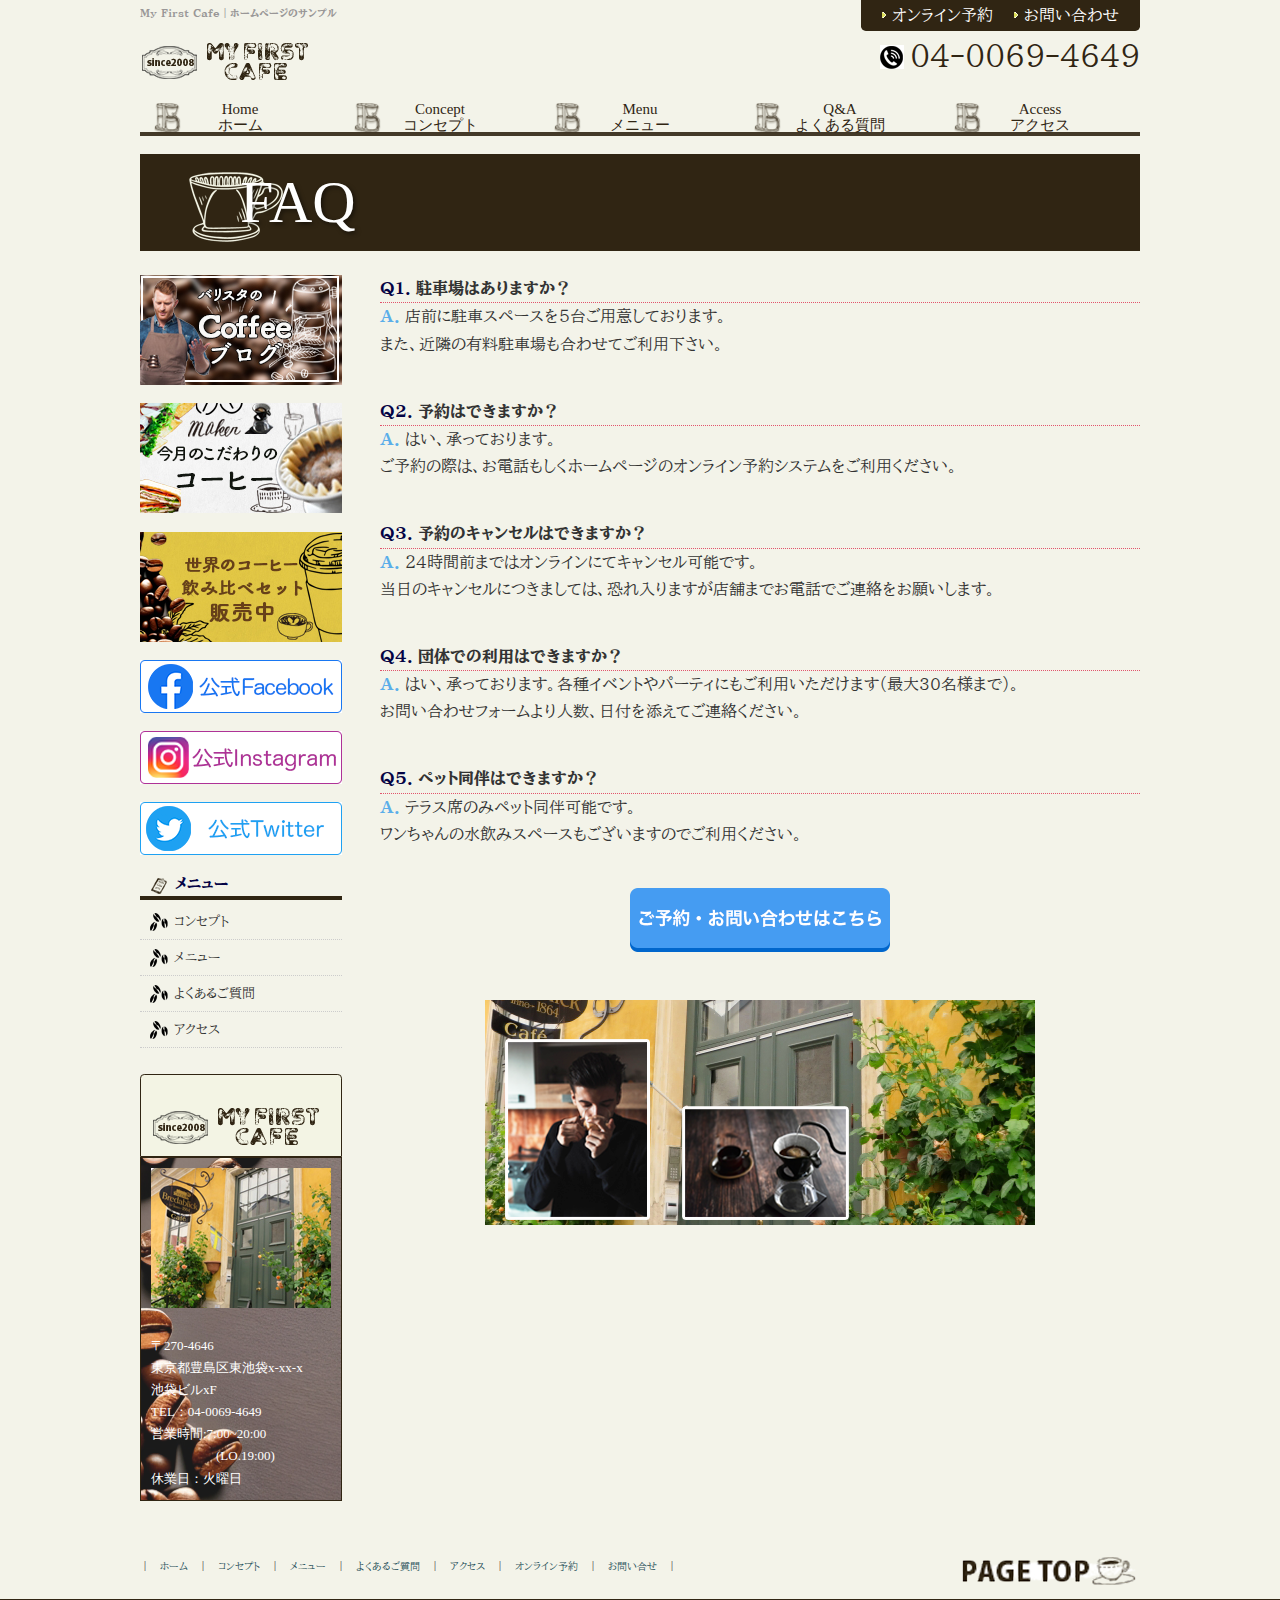
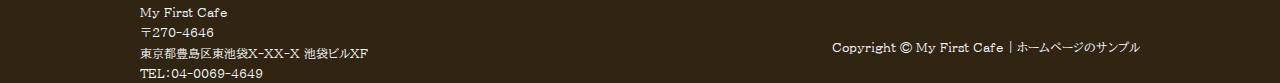
<file: qa.html>
<!DOCTYPE html>
<html lang="ja">
<head>
<meta charset="utf-8">
<meta name="description" content="サイト説明文が入ります" />
<meta name="keywords" content="キーワード1,キーワード2,キーワード3" />
<meta name="robots" content="noindex, nofollow">
<meta name="viewport" content="width=1020" />
<title>My First Cafe | サンプルHP</title>
<link href="css/reset.css" rel="stylesheet" type="text/css" media="all" />
<link href="css/style.css" rel="stylesheet" type="text/css" media="all" />
<script type="text/javascript" src="js/import.js"></script>
</head>
<body>
<div id="wrapper"> <a name="top" id="top"></a> 
  
  <!--↓ここからheader -->
  <header id="header">
    <div id="header_box2">
      <div id="header_left">
        <h1>My First Cafe｜ホームページのサンプル</h1>
        <p id="logo"> <a href="index.html"> <img src="images/logo.png" alt="" /> </a> </p>
      </div>
      <div id="header_right">
        <ul id="header_btn">
          <li><a href="inquiry.html">オンライン予約</a></li>
          <li><a href="inquiry.html">お問い合わせ</a></li>
        </ul>
        <p id="tel">&nbsp;04-0069-4649</p>
      </div>
    </div>
    <ul id="gnavi">
      <li><strong><a href="index.html">Home<br>
        ホーム</a></strong></li>
      <li><a href="intro.html">Concept<br>
        コンセプト</a></li>
      <li><a href="menu.html">Menu<br>
        メニュー</a></li>
      <li><a href="qa.html">Q&A<br>
        よくある質問</a></li>
      <li><a href="access.html">Access<br>
        アクセス</a></li>
    </ul>
  </header>
  <!--↑ここまでheader --> 
  
  <!--↓ここからcontents -->
  <div id="page_ttl">
    <p>FAQ</p>
  </div>
  <div id="container"> 
    
    <!--↓ここから左カラム -->
    <aside id="side">
      <p class="side_bnr"> <a href="#"> <img src="images/s_bnr01.jpg" alt=""/> </a> </p>
      <p class="side_bnr"> <a href="#"> <img src="images/s_bnr02.jpg" alt=""/> </a> </p>
      <p class="side_bnr"> <a href="#"> <img src="images/s_bnr03.jpg" alt=""/><br>
        </a> </p>
      <p class="side_bnr"> <a href="#"> <img src="images/s_bnr_fb.png" alt="こだわりのシチリアワイン"/> </a> </p>
      <p class="side_bnr"> <a href="#"> <img src="images/s_bnr_ig.png" alt="こだわりのシチリアワイン"/> </a> </p>
      <p class="side_bnr"> <a href="#"> <img src="images/s_bnr_tw.png" alt="こだわりのシチリアワイン"/> </a> </p>
      <h2>メニュー</h2>
      <ul>
        <li class="side_list"><a href="intro.html">コンセプト</a></li>
        <li class="side_list"><a href="menu.html">メニュー</a></li>
        <li class="side_list"><a href="qa.html">よくあるご質問</a></li>
        <li class="side_list"><a href="access.html">アクセス</a></li>
      </ul>
      <div>
        <p class="s_tit">&emsp; <img src="images/logo.png" alt="見出し"> </p>
        <div class="s_box">
          <p> <img src="images/img2-1.jpg" alt="外観風景"/> </p>
          <p>〒270-4646<br>
            東京都豊島区東池袋x-xx-x <br>
			  池袋ビルxF<br>
            TEL：04-0069-4649<br>
            営業時間:7:00~20:00<br>
            &emsp;&emsp;&emsp;&emsp;&emsp;(LO.19:00)<br>
            休業日：火曜日 </p>
        </div>
      </div>
    </aside>
    
    <!--↓ここから右カラム -->
    <main id="main">
      <dl id="qa">
        <dt><span class="q_txt">Q1.</span>駐車場はありますか？</dt>
        <dd><span class="a_txt">A.</span>店前に駐車スペースを５台ご用意しております。<br />
          また、近隣の有料駐車場も合わせてご利用下さい。</dd>
        <dt><span class="q_txt">Q2.</span>予約はできますか？</dt>
        <dd><span class="a_txt">A.</span>はい、承っております。<br />
          ご予約の際は、お電話もしくホームページのオンライン予約システムをご利用ください。</dd>
        <dt><span class="q_txt">Q3.</span>予約のキャンセルはできますか？</dt>
        <dd><span class="a_txt">A.</span>２４時間前まではオンラインにてキャンセル可能です。<br />
          当日のキャンセルにつきましては、恐れ入りますが店舗までお電話でご連絡をお願いします。</dd>
        <dt><span class="q_txt">Q4.</span>団体での利用はできますか？</dt>
        <dd><span class="a_txt">A.</span>はい、承っております。各種イベントやパーティにもご利用いただけます（最大30名様まで）。<br />
          お問い合わせフォームより人数、日付を添えてご連絡ください。</dd>
        <dt><span class="q_txt">Q5.</span>ペット同伴はできますか？</dt>
        <dd><span class="a_txt">A.</span>テラス席のみペット同伴可能です。<br />
          ワンちゃんの水飲みスペースもございますのでご利用ください。</dd>
      </dl>
      <div class="qa_img"> <a href="inquiry.html"> <img src="images/contact_btn.png" alt="ご予約・お問い合わせはこちら"> </a> </div>
      <div class="qa_img"> <img src="images/img8.png" alt="ドアと車画像"> </div>
    </main>
  </div>
  <!--↑ここまでcontents --> 
  
  <!--↓ここからfooter -->
  <footer>
    <div id="footer_top">
      <ul>
        <li>｜<a href="index.html">ホーム</a></li>
        <li>｜<a href="intro.html">コンセプト</a></li>
        <li>｜<a href="menu.html">メニュー</a></li>
        <li>｜<a href="qa.html">よくあるご質問</a></li>
        <li>｜<a href="access.html">アクセス</a></li>
        <li>｜<a href="inquiry.html">オンライン予約</a></li>
        <li>｜<a href="inquiry.html">お問い合せ</a>｜</li>
      </ul>
      <p> <a href="#top"> <img src="images/pagetop.png" alt="ページの上部へ" /> </a> </p>
    </div>
    <div id="footer_bottom">
      <div id="footer_bottom_box">
        <address>
        My First Cafe <br>
        〒270-4646<br>
        東京都豊島区東池袋X-XX-X 池袋ビルXF<br>
        TEL：04-0069-4649
        </address>
        <p class="copy">Copyright &copy; My First Cafe | ホームページのサンプル</p>
    </div>
  </footer>
  <!--↑ここまでfooter --> 
</div>
</body>
</html>
</file>
<file: css/style.css>
@charset "utf-8";
/* CSS Document */

/*--------------------------------------
　基本設定
---------------------------------------*/
  @import url('https://fonts.googleapis.com/css2?family=BIZ+UDPMincho:wght@400;700&display=swap');
body{
	font-size:16px;
	line-height: 1.7;
	font-family:'ヒラギノ角ゴ Pro W3','Hiragino Kaku Gothic Pro','メイリオ',Meiryo,'ＭＳ Ｐゴシック',sans-serif;
	color:#333;
	text-align:justify;
	text-justify:inter-character;
	background-image: url("../images/haikei.jpg");
	background-repeat:repeat;
	font-family: 'BIZ UDPMincho', serif;
	}

	a {text-decoration: none;}
	a:link { color: #dedb56; } /* リンクの色 */
	a:visited { color: #dedb56; } /* 済みリンク */
	a:hover {
		color: #dc2020;
		text-decoration: underline;
	}/* リンク上 */
	a:active { color: #dc2020; }/* onclick */

	dl{
	-webkit-text-size-adjust: none;
	}
/*--------------------------------------
　大枠囲み
---------------------------------------*/

#wrapper{
	width:100%;
	background:url(../images/hdbg.png) repeat-x;
}

/*--------------------------------------
　ヘッダー
---------------------------------------*/

#header{
	width:1000px;
	margin: 0 auto;
	padding-bottom:13px;
}

#header_box2{
	overflow:hidden;
}

h1{
	font-size:10px;
	color:#999797;
	margin-top:5px;
}

#header_left{
	float:left;
}

#header_right{
	float:right;
}

#logo{
	margin-top:17px;
}

#header_btn{
	background:#302513;
	border-radius:0 0 0.3em 0.3em;
	padding:2px 21px;
	color:#ffffff;
}

#header_btn li{
	display:inline;
	background:url(../images/h_arrow.png) 0 50% no-repeat;
	padding-left:10px;
}

#header_btn li:first-of-type{
	margin-right:16px;
}

#tel{
	background:url(../images/tel.png) left no-repeat;
	font-size:30px;
	color:#302513;
	padding-left:20px;
	margin-right: 0;
  float: right;
}

#header_btn a {
	text-decoration: none;
}

#header_btn a:link {
	color: #ffffff;
} /* リンクの色 */

#header_btn a:visited {
	color: #ffffff;
} /* 済みリンク */

#header_btn a:hover {
	color: #ffffff;
	text-decoration: underline;
}/* リンク上 */

#header_btn a:active {
	color: #ffffff;
}/* onclick */

/*--------------------------------------
　グローバルナビゲーション
---------------------------------------*/

#gnavi{
	overflow:hidden;
	font-size:15px;
	font-family:"signpainter","dancing-script",Georgia, "Times New Roman", Times,"ほのかアンティーク", "serif";
	padding-top:10px;
	list-style-type: none;
}

#gnavi li{
	float:left;
	line-height:0;
	height:40px;
	width:200px;
	text-align:center;
	color:#302513;
	background:url(../images/gnavi1_off.png) no-repeat;
}

#gnavi li:hover{
	float:left;
	line-height:0;
	height:40px;
	width:200px;
	text-align:center;
	color:#302513;
	background:url(../images/gnavi1_on.png) no-repeat;
}

#gnavi li a{
	display:block;
	color:#302513;
	text-decoration:none;
	line-height:16px;
	padding-top:0px;
}

#gnavi a:hover{
	color: #f6cf4c;
}

#gnavi li strong{
	font-weight:normal;
}

/*--------------------------------------
　キービジュアル
---------------------------------------*/

#visual_box{
	width:1000px;
	margin: 0 auto;
}

/*--------------------------------------
　コンテナ
---------------------------------------*/

#container{
	width:1000px;
	margin:0 auto 50px;
	overflow:hidden;
	margin-top:24px;
}

/*--------------------------------------
　サイド
---------------------------------------*/

#side{
	width:202px;
	float:left;
}

#side h2{
	background:url("../images/s_tit.png") left bottom no-repeat;
	color:#040345;
	padding:0 0 4px 35px;
	margin-bottom:4px;
	line-height:22px;
	height:23px;
	font-size:15px;
	font-weight:bold;
}

#side ul{
	margin-bottom:26px;
}

#side ul li{
	text-indent:14px;
	padding:0 0 0 20px;
	display:block;
	border-bottom:1px dotted #cccccc;
	font-size:13px;
	line-height:35px;
}

#side ul li a{
	display:block;
}

.s_tit{
	background:#f3f4e4;
	border: 1px solid #302513;
	padding-top: 5px;
	padding-left: 10px;
	border-radius:0.3em 0.3em 0 0;
	color:#ffffff;
	font-size:14px;
}

.s_box{
	background:url(../images/sbgnew.png) no-repeat;
	padding:10px;
	font-size:13px;
	color:#FFFFFF;
	font-family: Georgia, "Times New Roman", Times, "serif";
    border:solid 1px #302513;
}

.s_box p:first-of-type{
	margin-bottom: 20px;
}

.side_list{
	background: url(../images/icon1.png) 5% 50% no-repeat;
}

.side_bnr{
	margin-bottom:10px
}

.side_bnr:hover{
	opacity: 0.6;
}


.s_btn1{
	background:url(../images/btn1_off.png) no-repeat;
	margin-bottom: 15px;
  line-height: 64px;
}

#side ul a {
	text-decoration: none;
}

#side ul a:link {
	color: #333333;
} /* リンクの色 */

#side ul a:visited {
	color: #333333;
} /* 済みリンク */

#side ul a:hover {
	color: #dedb56;
}/* リンク上 */

#side ul a:active {
	color: #dedb56;
}/* onclick */

/*--------------------------------------
　メインコンテンツ
---------------------------------------*/

#main{
	width:760px;
	float:right;
}

.feature_box1{
	margin-bottom:40px;
	overflow:hidden;
	background-image: url("../images/bg1new-trial.jpg");
	background-repeat:no-repeat;
	width:760px;
	height:432px;
	position: relative;
}

.feature_box2{
	margin-bottom:40px;
	overflow:hidden;
	background-image: url("../images/bg2new-trial.jpg");
	background-repeat:no-repeat;
	width:760px;
	height:432px;
	position: relative;
}

.feature_box3{
	margin-bottom:40px;
	overflow:hidden;
	background-image: url("../images/bg3new-trial.jpg");
	background-repeat:no-repeat;
	width:760px;
	height:432px;
	position: relative;
}

.feature_box1 h3{
	position: absolute;
	top:50px;
	left: 120px;
	line-height:34px;
/*	font-family:YuMincho, "Yu Mincho", "Hiragino Mincho ProN", "serif";*/
	letter-spacing: .1em;
	font-size:18px;
	font-weight:700;
	color: #bfb3a3;
}

.feature_box2 h3{
	position: absolute;
	top:20px;
	right: 50px;
	line-height:34px;
/*	font-family:YuMincho, "Yu Mincho", "Hiragino Mincho ProN", "serif";*/
	letter-spacing: .1em;
	font-size:18px;
	font-weight:700;
}

.feature_box3 h3 {
	position: absolute;
	top:60px;
	left: 160px;
	line-height:34px;
/*	font-family:YuMincho, "Yu Mincho", "Hiragino Mincho ProN", "serif";*/
	letter-spacing: .1em;
	font-size:18px;
	font-weight:700;
	color: #bfb3a3;
}

.feature_big{
	font-size:28px;
	text-shadow:1px 1px 2px silver;
}

.feature_box_txt1,.feature_box_txt3{
	position: absolute;
	top:177px;
	left: 60px;
	width:300px;
	color: #bfb3a3;
}

.feature_box_txt2{
	position: absolute;
	top:150px;
	left: 450px;
	width:270px;
	color: #302513;
	opacity: 0.8;
}

.feature_point{
	font-size:22px;
/*	font-family:YuMincho, "Yu Mincho", "Hiragino Mincho ProN", "serif";*/
}

.feature_more_btn1{
	position:absolute;
	top:360px;
	left:220px;
	cursor: pointer;
}

.feature_more_btn2{
	position:relative;
	top:370px;
	left:550px;
}

.feature_more_btn3 {
	position:absolute;
	top:370px;
	left:220px;
}

.feature_more_btn1 img,.feature_more_btn2 img,.feature_more_btn3 img{
	width: 140px;
	height: 35px;
}

#news{
	margin-bottom:40px;
}

#news h2{
	background:url(../images/tit1.png) left bottom no-repeat;
	padding:4px 0px 4px 80px;
	margin-bottom:16px;
	font-size:20px;
	font-weight:bold;
    font-family:YuMincho, "Yu Mincho", "Hiragino Mincho ProN", "serif";
}

#news dl{
	overflow:hidden;
}

#news dt{
	background:url(../images/icon6.png) 11% 50% no-repeat;
	float:left;
	padding-left:27px;
	line-height:38px;
}

#news dd{
	border-bottom:1px dotted #a6a6a6;
	padding:0 0 0 140px;
	line-height:38px;
}


	/*--------------------------------------
	　フッター
	---------------------------------------*/

	#footer_top{
		width:1000px;
		margin:0 auto;
		overflow: hidden;
	}

	#footer_top ul{
		font-size:10px;
		float:left;
		padding-top:7px;
		list-style-type: none;
	}

	#footer_top ul li{
		float:left;
	}

	#footer_top li a{
		margin: 0 10px;
		color: #1F4F58;
		text-decoration: none;
	}

	#footer_top p{
		float:right;
	}

	#footer_bottom{
		background: #302513;
		color:#ffffff;
		font-size:12px;
	}

	#footer_bottom a{
		color:#595959;
	}

	#footer_bottom_box{
		width:1000px;
		margin:0 auto;
		overflow:hidden;
	}

	#footer_bottom address{
		float:left;
		padding-top:3px;
		font-style: normal;
	}

	#footer_bottom .copy{
		float:right;
		margin-top:38px;
	}

/*--------------------------------------
　下層ページ共通
---------------------------------------*/

#page_ttl{
	margin:0 auto;
	background:url(../images/visual_ttl.jpg) no-repeat;
	overflow:hidden;
	width:1000px;
	height: 97px;
}

#page_ttl p{
	padding-left:100px;
	font-size: 60px;
	line-height: 97px;
	font-family:"signpainter","dancing-script",Georgia, "Times New Roman", Times,"ほのかアンティーク", "serif";
	color: #fff;
	text-shadow: 2px 2px 4px rgba(0,0,0,.5);
}

/*--------------------------------------
　コンセプトページ
---------------------------------------*/

#concept{
	margin-bottom:40px;
	overflow:hidden;
	background-image: url("../images/concept.png");
	background-repeat:no-repeat;
	width:760px;
	height:1259px;
	position: relative;
}

.concept_ttl{
 position: absolute;
 text-align: center;
 top:10%;
 left: 33%;
 transform: translateX(-50%),translateY(-50%);
/* line-height:35px;*/
/* font-family:YuMincho, "Yu Mincho", "Hiragino Mincho ProN", "serif";*/
 font-size:30px;
 font-weight:700;
 letter-spacing: .1em;
}

.concept_txt{
  position: absolute;
  text-align: center;
  transform: (-50%,-50%);
  top:210px;
  left:25%;
  font-weight:400;
  font-family: 'BIZ UDPMincho', serif;
}

.concept_ttl2{
 position: absolute;
 text-align: center;
 top:620px;
 left: 26%;
 transform: translateX(-50%),translateY(-50%);
/* font-family:YuMincho, "Yu Mincho", "Hiragino Mincho ProN", "serif";*/
 font-size:30px;
 font-weight:700;
 letter-spacing: .1em;
}

.concept_txt2{
  position: absolute;
  text-align: center;
  transform: (-50%,-50%);
  top:55%;
  left:27%;
  font-weight:400;
  font-family: 'BIZ UDPMincho', serif;
}

/*--------------------------------------
　メニューページ
---------------------------------------*/

.menu_ttl{
	background:url(../images/tit5.png) left bottom no-repeat;
	padding:4px 0 4px 90px;
	margin-bottom:16px;
	font-size:20px;
	font-weight:bold;
	font-family:YuMincho, "Yu Mincho", "Hiragino Mincho ProN", "serif";
}

.menu_txt{
	margin-bottom: 30px;
}

.menu_img{
	margin-bottom: 30px;
}

.menu_ttl2{
	background:url(../images/tit3.png) left bottom no-repeat;
	padding:4px 0 4px 90px;
	font-size:20px;
	font-weight:bold;
	font-family:YuMincho, "Yu Mincho", "Hiragino Mincho ProN", "serif";
}

.menu_box{
	background-image: url("../images/menu_bg.jpg");
	width:760px;
	height:440px;
	background-repeat:no-repeat;
	margin-bottom:40px;
	position: relative;
}

.menu_box_txt{
	position: absolute;
	width: 700px;
	top:30px;
	left:30px;
}

.menu_btn{
	position: absolute;
	top:170px;
	left:300px;
}

/*--------------------------------------
　よくあるご質問ページ
---------------------------------------*/

#qa dt{
	border-bottom:1px dotted #e2546c;
	font-weight:bold;
}

#qa dd{
	margin-bottom:40px;
}

.q_txt{
	font-weight:bold;
	color:#040345;
	padding-right:5px;
}

.a_txt{
	font-weight:bold;
	color:#5aaee9;
	padding-right:5px;
}

.qa_img{
	text-align: center;
	margin-bottom: 40px;
}

/*--------------------------------------
　アクセスページ
---------------------------------------*/

.access_ttl{
	background:url(../images/tit4.png) left bottom no-repeat;
	padding:4px 0 4px 90px;
	margin-bottom:16px;
	font-size:20px;
	font-weight:bold;
	font-family:YuMincho, "Yu Mincho", "Hiragino Mincho ProN", "serif";
}

.access_txt{
	margin-bottom: 30px;
}

.access_map{
	margin-bottom: 40px;
}

.access_img{
	text-align: center;
	margin-bottom: 40px;
}

/*--------------------------------------
　お問い合わせページ
---------------------------------------*/

.inquiry_ttl{
	background:url(../images/tit2.png) left bottom no-repeat;
	padding:4px 0 4px 90px;
	margin-bottom:16px;
	font-size:20px;
	font-weight:bold;
	font-family:YuMincho, "Yu Mincho", "Hiragino Mincho ProN", "serif";
}

.inquiry_form{
	margin-bottom: 30px;
}

.inquiry_form table{
	width: 100%;
}

.inquiry_form td{
	padding: 5px;
}

.inquiry_txt{
	margin-bottom: 30px;
}

.inquiry_img{
	text-align: center;
	margin-bottom: 40px;
}
</file>
